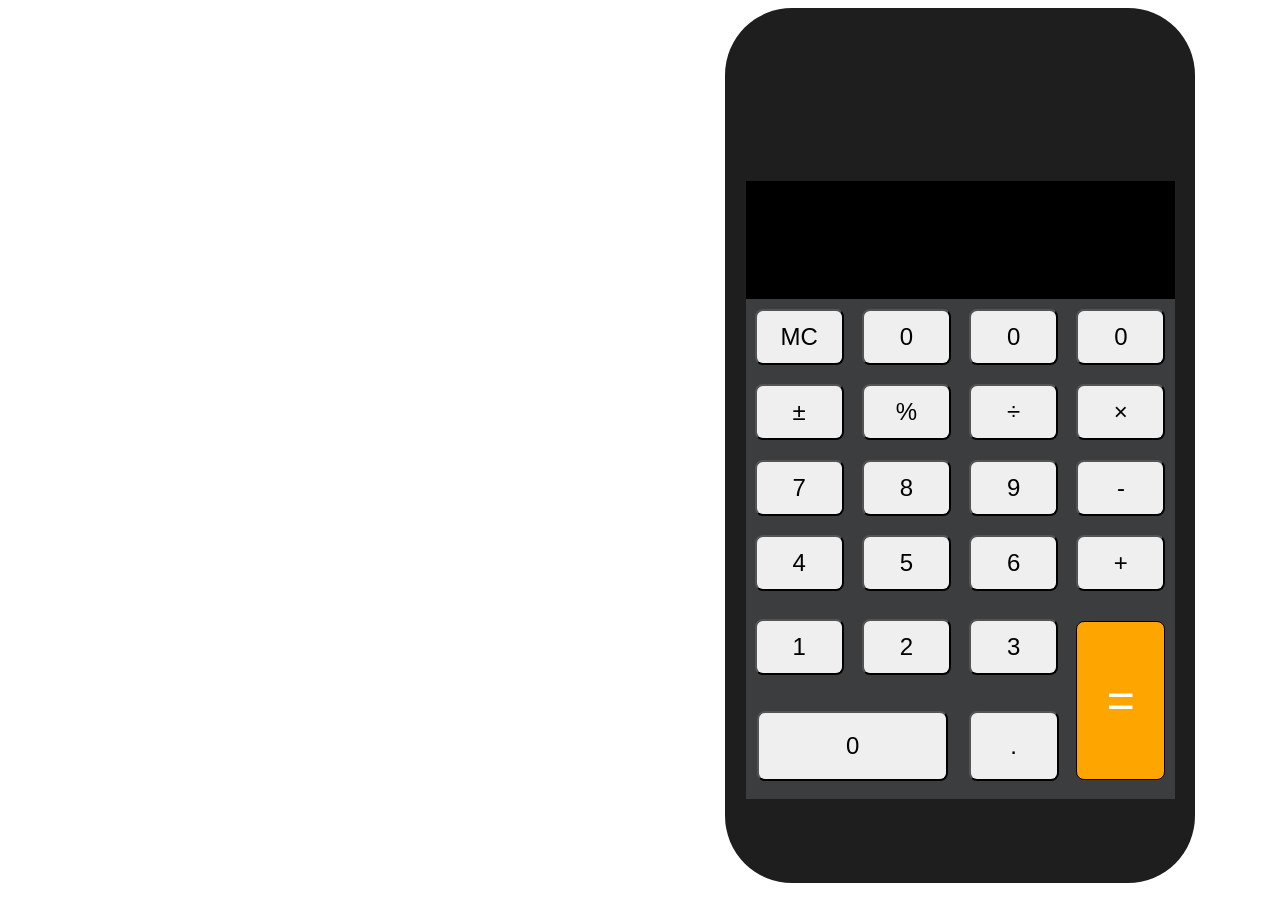
<file: index.html>
<!DOCTYPE html>
<html lang="en">

<head>
    <meta charset="UTF-8">
    <meta http-equiv="X-UA-Compatible" content="IE=edge">
    <meta name="viewport" content="width=device-width, initial-scale=1.0">
    <title>Document</title>
    <link rel="stylesheet" href="./style.css">
</head>

<body>
    <div class="pole">
        <div class="pole1">
            <div class="container">
                 <div class="upBg"> 
                          <div  class="secondLine"></div>
                          <div  class="firstLine"></div>
            </div>
            <div class="pole3">
                 <div class="mainBg">
                    <button id="MC" class="sosi">MC</button>
                    <button id="action" class="sosi">0</button>
                    <button id="action" class="sosi">0</button>
                    <button id="action" class="sosi">0</button>


                    <button id="PM" class="sosi">&plusmn</button>
                    <button id="action" class="sosi">%</button>
                    <button id="action" class="sosi">÷</button>
                    <button id="action" class="sosi">×</button>

                    <button id="num" class="cifri">7</button>
                    <button id="num" class="cifri">8</button>
                    <button id="num" class="cifri">9</button>
                    <button id="action" class="sosi">-</button>

                    <button id="num" class="cifri">4</button>
                    <button id="num" class="cifri">5</button>
                    <button id="num" class="cifri">6</button>
                    <button id="action" class="sosi">+</button>

                    <button id="num" class="cifri">1</button>
                    <button id="num" class="cifri">2</button>
                    <button id="num" class="cifri">3</button>
                    
                    <button id="num" class="zero" >0</button>
                    <button id="dot" class="cifri1">.</button>
                    <button id="eq" class="kol">=</button>
                </div>
            </div>
        </div>
    <div>   
        <style>
  .outer {
    text-align: center;
    border: 1px solid blue;
  }
</style>

<script src="./code.js"></script>
</body>

</html>
</file>
<file: style.css>
body {
    margin-left: auto;
    margin-right: auto;
    user-select: none;
}
.pole{
position: sticky;
margin-left: auto;
margin-right: auto;
background-color: rgba(0, 0, 0, 0.884);
border-radius: 67px;
left: 725px;
top: 43px;
width: 470px;
height: 875px;
}

.pole1{
    margin-left: auto;
    margin-right: auto;
position: sticky;
left: 745px;
top: 181px;
width: 429px;
height: 618px;
}

.secondLine {
    margin-left: auto;
    margin-right: auto;
position: sticky;
background-color: black;
left: 0px;
top: 0px;
width: 429px;
height: 118px;
text-align: end;
font-size: 68px;
color: whitesmoke;
overflow-y: auto;
}

.pole3 {
    margin-left: auto;
    margin-right: auto;
position: sticky;
left: 118,36px;
top: 0px;
width: 429,33px;
height: 500,43px;
}

.mainBg {
    margin-left: auto;
    margin-right: auto;
position: sticky;
align-items: center;
display: grid;
grid-template-columns: 1fr 1fr 1fr 1fr ; 
grid-gap: 25,72px;
background-color: rgb(59, 61, 63);
font-family: Tahoma;
left: 118px;
width: 429px;
margin:0 auto;
height: 500px;

}

.cifri {
    margin-left: auto;
    margin-right: auto;
    left: 14px;
    top: 446px;
    width: 89px;
    height: 56px; 
    border-radius: 8px;
    font-size: 150%;
}

.zero {
    margin-left: auto;
    margin-right: auto;

    position: sticky;
    grid-column: 1/3;
    left: 14px;
    top: 548px;
    width: 191px;
    height: 70px; 
    border-radius: 8px;
    font-size: 150%;
}


.kol {
    margin-left: auto;
    margin-right: auto;
    position: sticky;
    grid-column: 4;
    background-color: orange;
    grid-row: 5/7;
    border-radius: 8px;
    left: 326px;
    top: 466px;
    width: 89px;
    height: 159px;
    border:solid black 1px; 
    font-size: 300%;
    color: white;
    
}

.sosi{
    margin-left: auto;
    margin-right: auto;
    position: sticky;
    font-size: 150%;
    left: 14px;
    border-radius: 8px;    
    top: 218px;
    width: 89px;
    height: 56px
    

}

.cifri1 {
    margin-left: auto;
    margin-right: auto;
    position: sticky;
    left: 548px;
    top: 221x;
    width: 90px;
    height: 70px; 
    border-radius: 8px;
    font-size: 150%;
}
</file>
